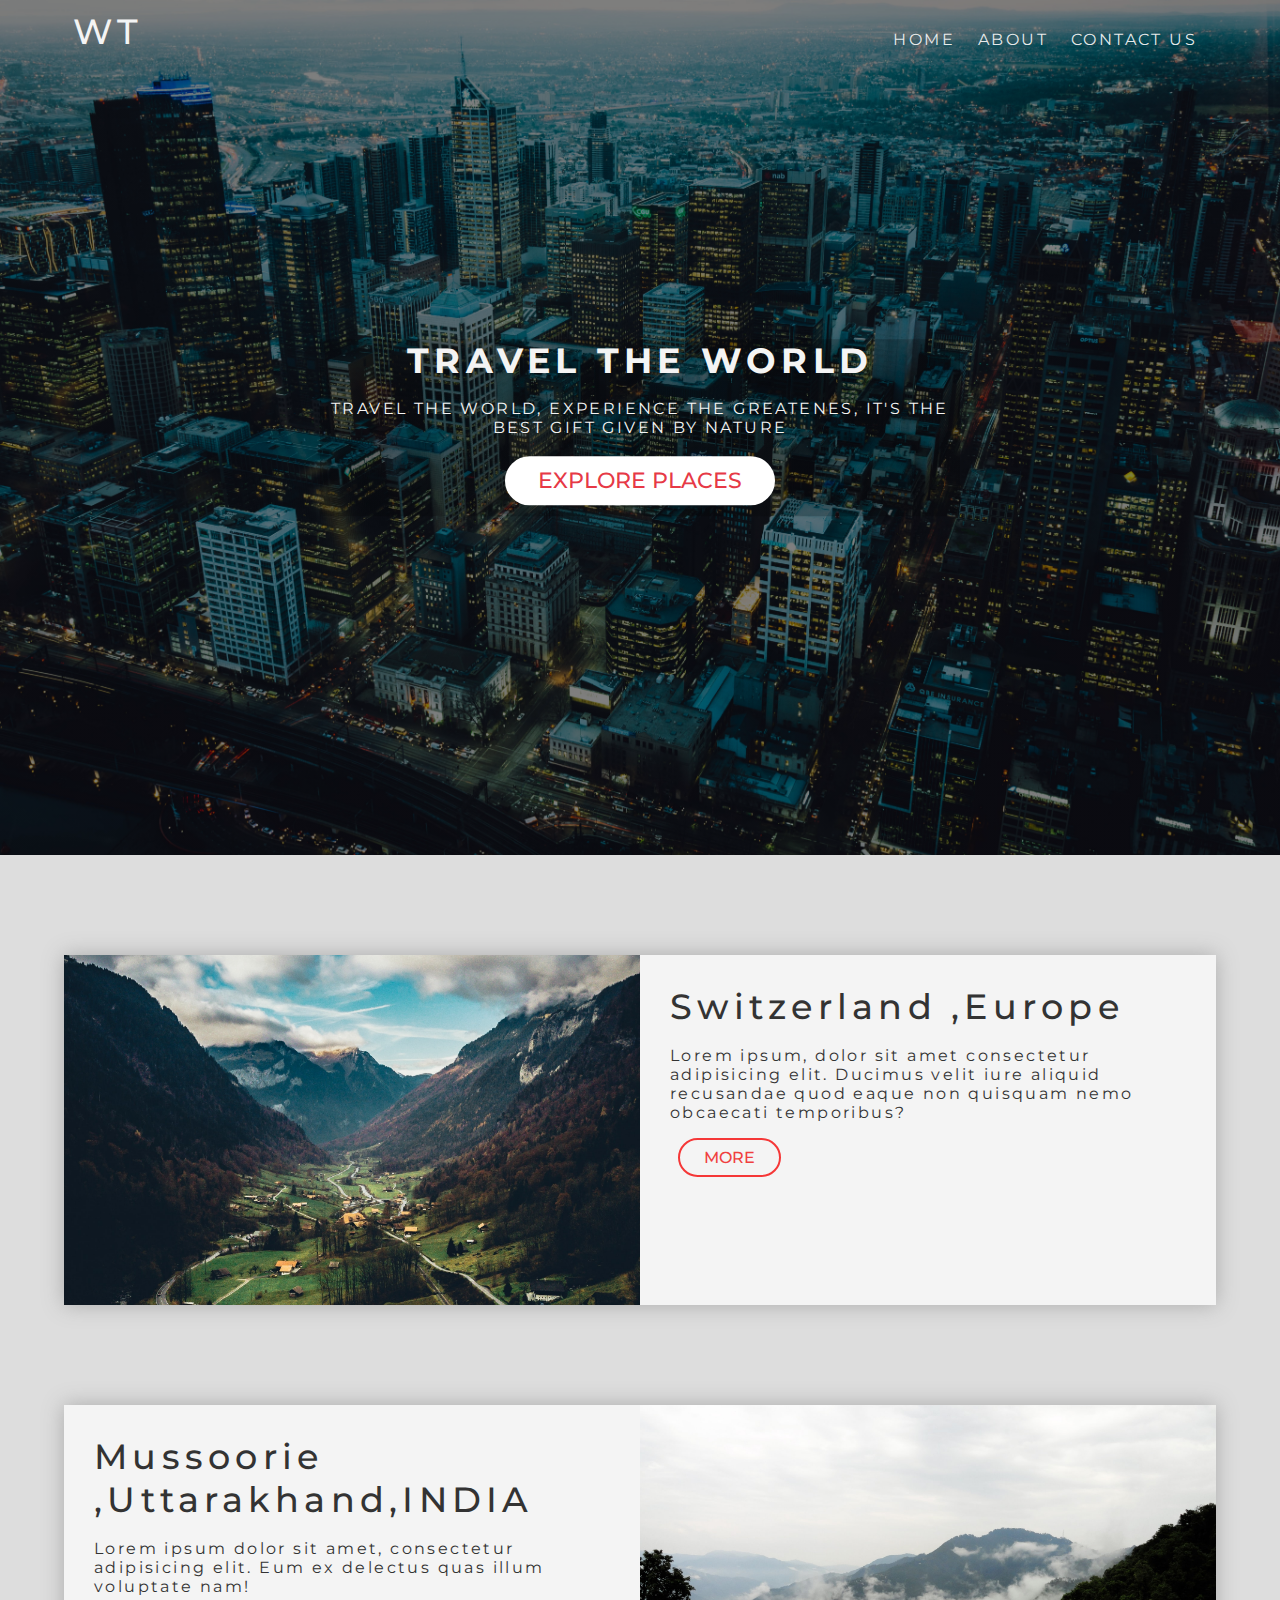
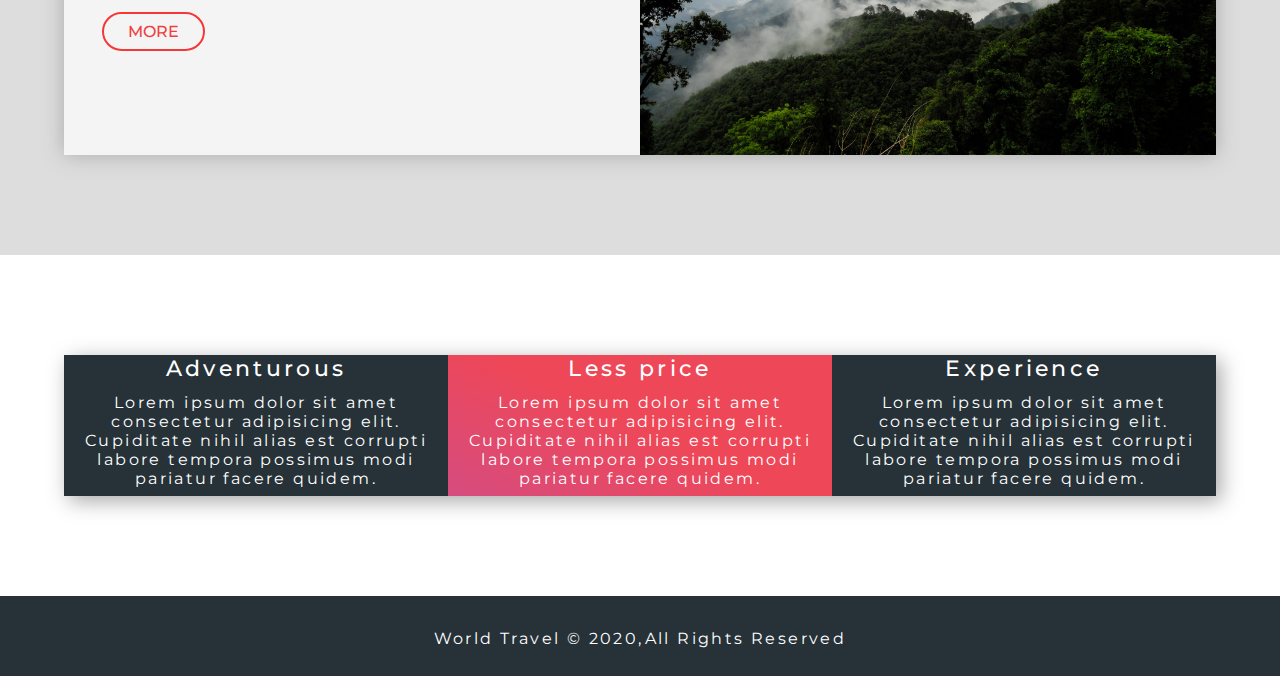
<file: index.html>
<!DOCTYPE html>
<html lang="en">
<head>
    <meta charset="UTF-8">
    <meta name="viewport" content="width=device-width, initial-scale=1.0">
    <link rel="stylesheet" href="./css/style.css">
    <link rel="stylesheet" href="https://cdnjs.cloudflare.com/ajax/libs/font-awesome/5.15.1/css/all.min.css" integrity="sha512-+4zCK9k+qNFUR5X+cKL9EIR+ZOhtIloNl9GIKS57V1MyNsYpYcUrUeQc9vNfzsWfV28IaLL3i96P9sdNyeRssA==" crossorigin="anonymous" />
    <title>Travel Website</title>
</head>
<body>
    <header class="header">
        <nav class="navbar">
            <div class="container">

                <h1 class="logo lg-heading text-light">WT</h1>
                <ul class="nav-items">
                    <li class="nav-item"><a href="./index.html">Home</a></li>
                    <li class="nav-item"><a href="./about.html">About</a></li>
                    <li class="nav-item"><a href="./contact.html">Contact us</a></li>
                </ul>

            </div>
        </nav>
            <div class="header-content">
                <h1 class="lg-heading text-light main-heading">Travel the world</h1>
                <p class="text-light">travel the world, experience the greatenes, it's the best gift given by nature</p>
                <a href="#explore-places" class="btn btn-primary text-red md-heading">EXPLORE PLACES</a>
            </div>
    </header>
    
    <section class="showcase "id="explore-places">
        <div class="container">
            <div class="row row1">
                <div class="img-box">
                    <img src="./img/jose-llamas-NUCkkmo7BwE-unsplash.jpg" alt="nature,switzerland">
                </div>
                <div class="text-box">
                    <h2 class="lg-heading text-black">Switzerland ,Europe</h2>
                    <p class="text-black">Lorem ipsum, dolor sit amet consectetur adipisicing elit. Ducimus velit iure aliquid recusandae quod eaque non quisquam nemo obcaecati temporibus?</p>
                    <a  href="./about.html" class="btn btn-secondary">MORE</a>
                </div>
            </div>
            <div class="row row2">
                <div class="img-box">
                    <img src="./img/narinder-pal-jmeXz26F4ow-unsplash.jpg" alt="nature,Mussorie,uttarakhand,india">
                </div>
                <div class="text-box">
                    <h2 class="lg-heading text-black">Mussoorie ,Uttarakhand,INDIA</h2>
                    <p class="text-black">Lorem ipsum dolor sit amet, consectetur adipisicing elit. Eum ex delectus quas illum voluptate nam!</p>
                    <a href="./about.html" class="btn btn-secondary">MORE</a>
                </div>
            </div>
        </div>
    </section>

    <section class="features">
        <div class="container">
            <div class="box-wrapper">
                <div class="box box1">
                    <i class="fas fa-route fa-2x text-red"></i>
                    <h2 class="md-heading">Adventurous</h2>
                    <p>Lorem ipsum dolor sit amet consectetur adipisicing elit. Cupiditate nihil alias est corrupti labore tempora possimus modi pariatur facere quidem.</p>
                
                </div>
                <div class="box box2">
                    <i class="fas fa-strikethrough fa-2x"></i>
                    <h2 class="md-heading">Less price</h2>
                    <p>Lorem ipsum dolor sit amet consectetur adipisicing elit. Cupiditate nihil alias est corrupti labore tempora possimus modi pariatur facere quidem.</p>
    
                </div>
                <div class="box box3 ">
                    <i class="fas fa-user-check fa-2x text-red"></i>
                    <h2 class="md-heading">Experience</h2>
                    <p>Lorem ipsum dolor sit amet consectetur adipisicing elit. Cupiditate nihil alias est corrupti labore tempora possimus modi pariatur facere quidem.</p>
    
                </div>
            </div>
        </div>
        
    </section>
    <footer class="footer">
        <div class="socialmedialinks">
            <i class="fab fa-facebook fa-4x"></i>
            <i class="fab fa-twitter fa-4x"></i>
            <i class="fab fa-instagram fa-4x"></i>
            <div>
                <p>World Travel &copy; 2020,All Rights Reserved</p>
            </div>

        </div>
    </footer>
    
    
</body>
</html>
</file>
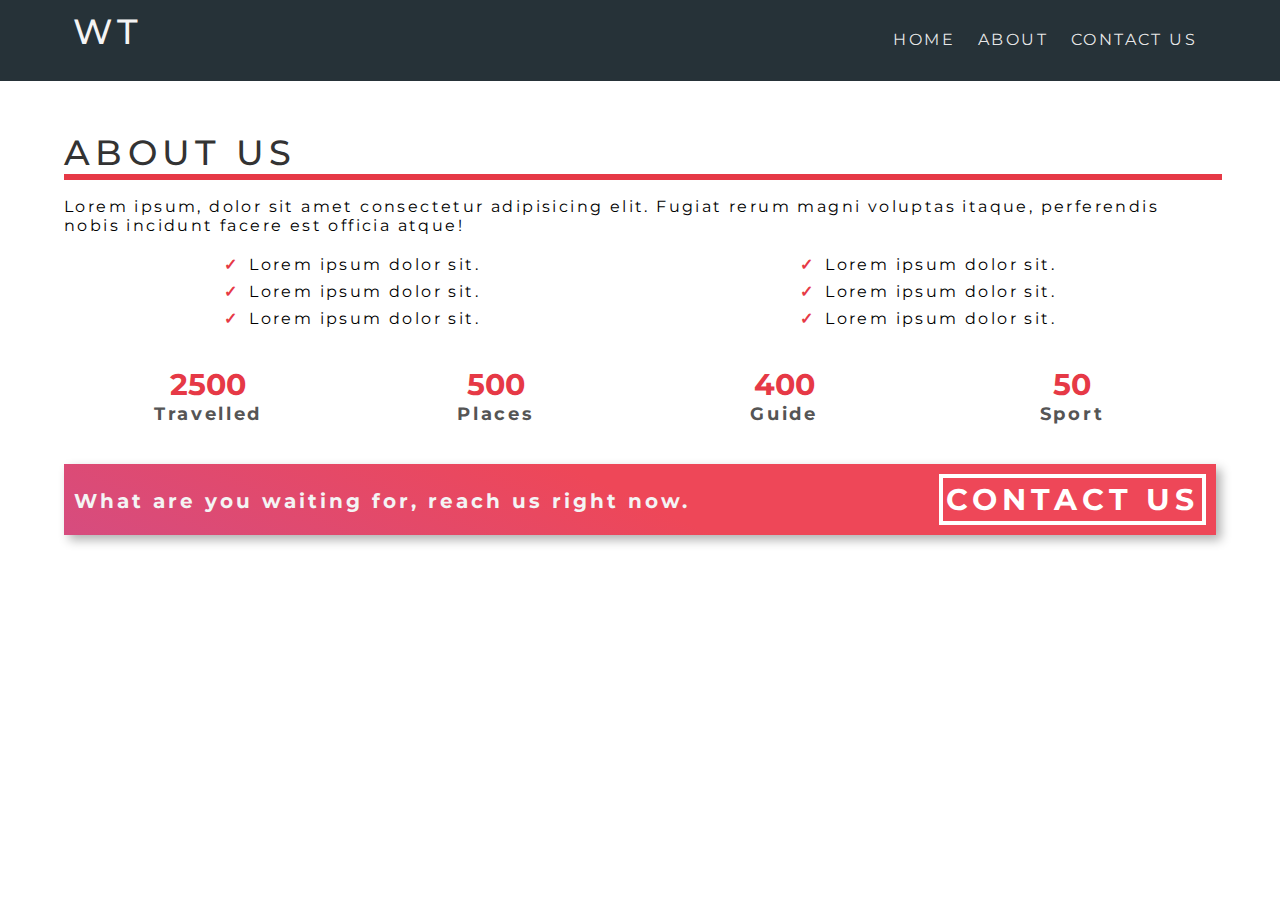
<file: about.html>
<!DOCTYPE html>
<html lang="en">
<head>
    <meta charset="UTF-8">
    <meta name="viewport" content="width=device-width, initial-scale=1.0">
    <link rel="stylesheet" href="./css/style.css">
    <link rel="stylesheet" href="https://cdnjs.cloudflare.com/ajax/libs/font-awesome/5.15.1/css/all.min.css" integrity="sha512-+4zCK9k+qNFUR5X+cKL9EIR+ZOhtIloNl9GIKS57V1MyNsYpYcUrUeQc9vNfzsWfV28IaLL3i96P9sdNyeRssA==" crossorigin="anonymous" />
    <title>Travel WebsiteABOUT PAGE</title>
</head>
<body>
    <nav class="navbar bg-dark">
        <div class="container">

            <h1 class="logo lg-heading text-light">WT</h1>
            <ul class="nav-items">
                <li class="nav-item"><a href="./index.html">Home</a></li>
                <li class="nav-item"><a href="./about.html">About</a></li>
                <li class="nav-item"><a href="./contact.html">Contact us</a></li>
            </ul>
        </div>
    </nav>
    <section class="about">
        <div class="container">
            <h2 class="lg-heading text-black about-heading">ABOUT US</h2>
            <p class="text-grey">Lorem ipsum, dolor sit amet consectetur adipisicing elit. Fugiat rerum magni voluptas itaque, perferendis nobis incidunt facere est officia atque!</p>
            <div class="about-wrapper">
                <div class="left">
                    <ul>
                        <li>Lorem ipsum dolor sit.</li>
                        <li>Lorem ipsum dolor sit.</li>
                        <li>Lorem ipsum dolor sit.</li>
                        
                    </ul> 

                </div>
                <div class="right">
                    <ul><li>Lorem ipsum dolor sit.</li>
                        <li>Lorem ipsum dolor sit.</li>
                        <li>Lorem ipsum dolor sit.</li>
                    </ul>

                </div>
            </div>
            <div class="counts">
                <div class="count-item count-item1 ">
                    <span>2500</span>
                    <p>Travelled</p>

                </div>
                <div class="count-item count-item2 ">
                    <span>500</span>
                    <p>Places</p>
                </div>
                <div class="count-item count-item3 ">
                    <span>400</span>
                    <p>Guide</p>
                </div>
                <div class="count-item count-item4 ">
                    <span>50</span>
                    <p>Sport</p>
                </div>
            </div>
            <div class="banner">
                <div class="banner-left">
                    <p class="banner-line">What are you waiting for, reach us right now.</p>
                </div>
                <div class="banner-right">
                    <a href="contact.html"class="btn-banner md-heading">Contact us</a>
                </div>
            </div>
        </div>
        
    </section>
    
</body>
</html>
</file>
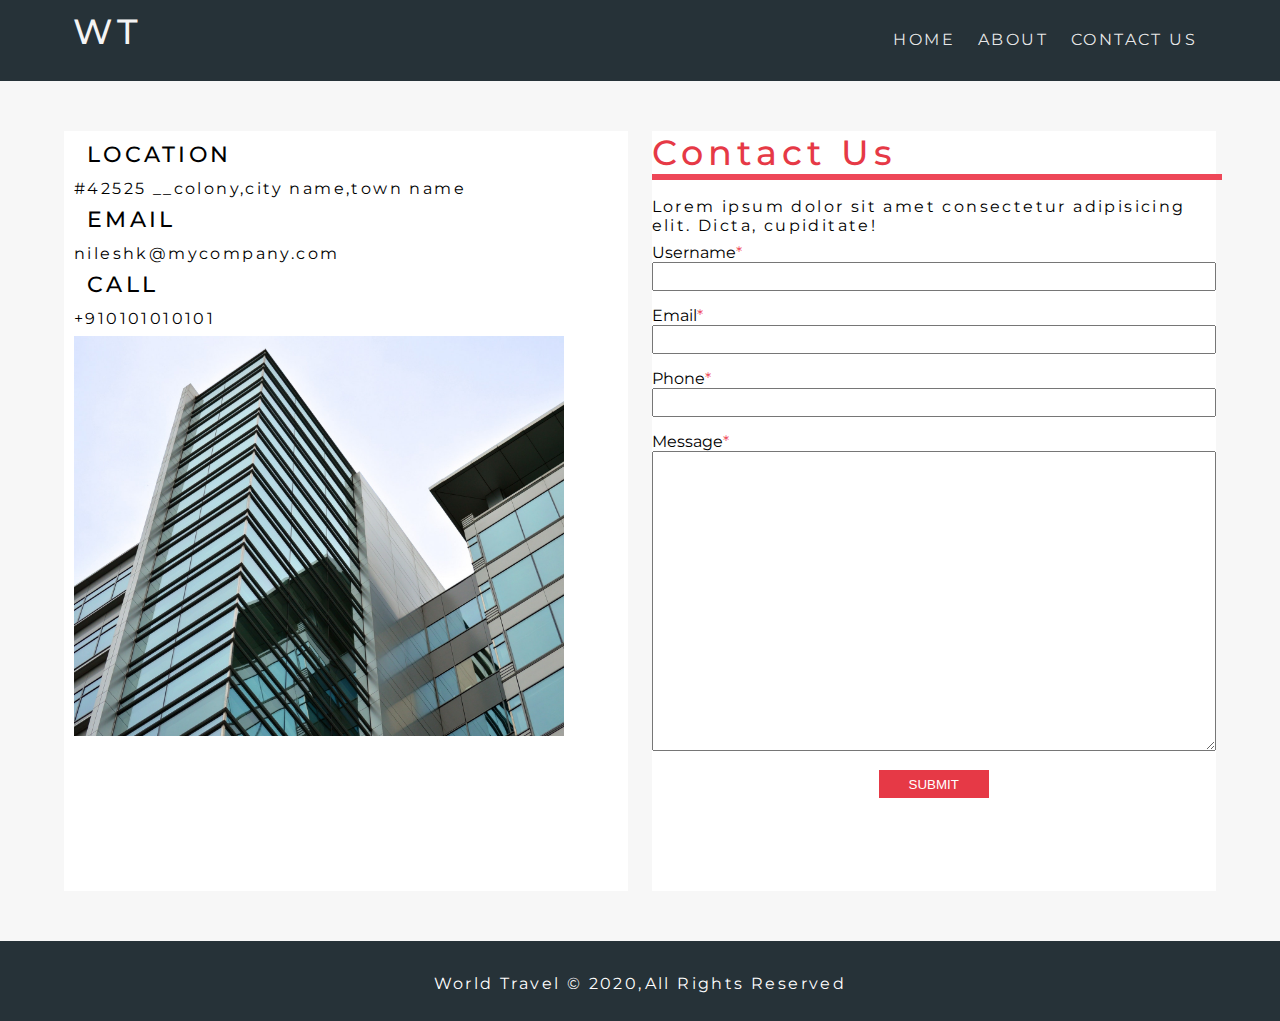
<file: contact.html>
<!DOCTYPE html>
<html lang="en">
<head>
    <meta charset="UTF-8">
    <meta name="viewport" content="width=device-width, initial-scale=1.0">
    <link rel="stylesheet" href="./css/style.css">
    <link rel="stylesheet" href="https://cdnjs.cloudflare.com/ajax/libs/font-awesome/5.15.1/css/all.min.css" integrity="sha512-+4zCK9k+qNFUR5X+cKL9EIR+ZOhtIloNl9GIKS57V1MyNsYpYcUrUeQc9vNfzsWfV28IaLL3i96P9sdNyeRssA==" crossorigin="anonymous" />
    <title>Travel Website| CONTACT PAGE</title>
</head>
<body>
    <nav class="navbar bg-dark">
        <div class="container">

            <h1 class="logo lg-heading text-light">WT</h1>
            <ul class="nav-items">
                <li class="nav-item"><a href="./index.html">Home</a></li>
                <li class="nav-item"><a href="./about.html">About</a></li>
                <li class="nav-item"><a href="./contact.html">Contact us</a></li>
            </ul>
        </div>
    </nav>
    <section class="contact-form">
        <div class="container">
            <div class="form-wrapper">
                <div class="company-address">
                    <div class="adress-group">
                        <i class=" fas fa-map-marker-alt fa-3x text-red"></i>
                        <h2 class="text-grey md-heading">Location</h2>
                        <p >#42525 __colony,city name,town name</p>
                    </div>
                    <div class="adress-group">
                        <i class="far fa-envelope fa-3x text-red"></i>
                        <h2 class="text-grey md-heading">Email</h2>
                        <p >nileshk@mycompany.com</p>
                    </div>
                    <div class="adress-group">
                        <i class=" fas fa-phone-square-alt fa-3x text-red"></i>
                        <h2 class="text-grey md-heading">Call</h2>
                        <p >+910101010101</p>
                    </div>
                    <img src="./img/pexels-pixabay-164572.jpg" alt="company image">

                </div>
                <form action="" class="form">
                    <h1 class="lg-heading text-red">Contact Us</h1>
                    <p class="text-gray">Lorem ipsum dolor sit amet consectetur adipisicing elit. Dicta, cupiditate!</p>
                    <div class="form-group">
                        <label for="username">Username</label>
                        <input type="text" name="" id="username" required>
                    </div>
                    <div class="form-group">
                        <label for="email">Email</label>
                        <input type="email" name="" id="email" required>
                    </div>
                    <div class="form-group">
                        <label for="Phone">Phone</label>
                        <input type="text" name="" id="phone" required>
                    </div>
                    <div class="form-group">
                        <label for="message">Message</label>
                        <textarea name="" id="message" ></textarea>
                    </div>
                    <button type="submit" class="form-btn">Submit</button>
                </form>
            </div>
        </div>        
    </section>
    <footer class="footer">
        <div class="socialmedialinks">
            <i class="fab fa-facebook fa-4x"></i>
            <i class="fab fa-twitter fa-4x"></i>
            <i class="fab fa-instagram fa-4x"></i>
            <div>
                <p>World Travel &copy; 2020,All Rights Reserved</p>
            </div>

        </div>
    </footer>
    
</body>
</html>
</file>
<file: css/style.css>
@import url('https://fonts.googleapis.com/css2?family=Montserrat:wght@300;400;500;700&family=Poppins&display=swap');

*{
    margin: 0;
    padding: 0;
    box-sizing: border-box;
}
/* ######################## html element styling ############## */
html{
    font-size: 62.5%;
}

body{
    font-family: 'Montserrat', sans-serif;
    /* line-height: 1.7; */
}

ul li{
    list-style-type:none;

}
a {
    font-size: 1.6rem;
    text-decoration: none;
}
p, li{
    font-size: 1.6rem;
    margin-bottom: 0.5em;
    letter-spacing: 0.15em;
}
h1,h2,h3{
    margin-bottom: 0.5em;
    letter-spacing: 00.15em;
    font-weight: 500;
}
/* ################ utility classes ################ */

.container{
    max-width: 1200px;
    width: 90%;
    margin: 0 auto;

}
     
.lg-heading{
    font-size: 3.5rem;
}
.md-heading{
    font-size: 2.2rem;
}
.text-red{
    color: #e63946;

}
.text-light{
    color: #f4f4f4;
}
.text-black{
    color: #333333;

}
.text-grey{
    columns: #555555;
}
.bg-dark{
    background-color: #263238;

}

.btn{
    display: inline-block;
    padding: 0.5em 1.5em;
    font-weight: 500;
    text-transform: uppercase;
    margin:0.5em;

}
.btn-primary{
    background-color: white;
    border-radius: 10em;
}





/* ################################# header styling #################### */

.header{
    height: 95vh;
    background:linear-gradient(rgba(0,0,0,0.5),rgba(0,0,0,0.5)), url('../img/pexels-maxime-francis-2246476.jpg');
    background-position: center;
    background-size:cover ;
    background-repeat: no-repeat;
    position: relative;
}

.navbar{
    padding: 1rem;
}

.navbar .logo{
    float: left;
    
}

.navbar .nav-items{
        float: right;
        margin-top: 1rem;
        
}
.navbar .nav-item{
    display: inline-block;
    padding: 1rem;
    text-transform: uppercase;
    
}
.navbar a:link,
 .navbar a:visited{
    color: #f4f4f4f4;
}
.navbar a{
    padding-bottom: 0.3rem;
}
.navbar a:hover{
    border-bottom: 1px solid white;
}
.navbar::after{
    content: "";
    display: block;
    clear: both;
}
/* ############################header content styling############### */

.header-content{
    
    position: absolute;
    text-align: center;
    top: 50%;
    left: 50%;
    transform: translate(-50%,-50%);
    background: linear-gradient(rgba(0,0,0,0.2),rgba(0,0,0,0.2));
}


.header-content h1{
    text-transform: uppercase;
    font-weight: 700;
}
.header-content p{
    text-transform: uppercase;
}
/* #################### showcase section styling####################### */
.showcase{
    background:#ddd;
    padding:10rem 0;
}
.row{
    height: 350px;
    background: #f4f4f4;
    box-shadow: 0px 0px 20px 0px #aaaaaa;
    
}
.row1{
    margin-bottom: 10rem;
}
.row1 .img-box,.row2 .text-box{
    float: left;
    width: 50%;
}
.row2 .img-box,.row1 .text-box{
    float: right;
    width: 50%;
}
.row .img-box{
    
    height: 100%;
}

.row .text-box    {
    padding: 3rem;
    
}
.row .img-box img{
    display: inline-block;
    width: 100%;
    height: 100%;
    object-fit: cover;
}
.row2 .text-box h2{
    
    overflow-wrap: break-word;
}



.btn-secondary {
    border: 2px solid rgb(245, 55, 55);
    color: rgb(240, 63, 63);
    border-radius: 1.5em;
    background: #f4f4f4;
}
.btn-primary:hover ,.btn-secondary:hover{
    background: #fcf3f2;

}
.row::after{
    content: "";
    display: block;
    clear: both;
}
/* ############################ features section styling ################ */
.features {
    padding: 10rem 0;

}
.box-wrapper{
    box-shadow: 5px 5px 20px 0px rgba(0, 0, 0, 0.349);
}
.box{
    width: 33.33%;
    float: left;
    text-align: center;   
}
.box1,.box3{
    background-color: #263238;
    color: #fff;
}
.box2{
    background: linear-gradient(25deg,#d64c7f,#ee4758 50%);
    color: #fff;
    
}
.box-wrapper::after{
    content:"";
    display: block;
    clear:both;
}
/* ##################footer################### */
.footer{
    background: #263238;
    color: #fff;
    padding: 2rem;
    text-align: center;
}
.socialmedialinks i{
    margin: 2rem; 
}
/* ############################ ABOUT PAGE STYLING################# */
.about{
    padding:5rem 0;

}

.about-heading::after{
    content:"";
    display:block;
    border: 3px solid #e63946;
    width: 100%;
    
}
/* ###########################about wrapper styling####################### */
.about-wrapper{
    
    text-align: center;
    margin-top:2rem;
}

.about-wrapper .left{
    float: left;
    width: 50%;
    
}
.about-wrapper .right{
    float: right;
    width: 50%;
}

.about-wrapper::after{
    content: "";
    display: block;
    clear: both;
}
.about-wrapper li::before{
    content: '\2713';
    color:#e63946 ;
    font-weight: bold;
    padding-right: 1rem;
}
/* #########################count styling################# */
.counts{
    margin-top:3rem;  
}
.count-item{   
    float: left;
    text-align: center;
    width:25%   
}

.counts::after{
    content: "";
    display: block;
    clear: both;
}

.count-item span{
    font-size: 3rem;
    font-weight: 700;
    color: #e63946;
}

.count-item p{
    font-weight: 700;
    color:#555;
    font-size:1.8rem;
}
/* #############################banner styling########################## */
.banner{
    background: linear-gradient(25deg,#d64c7f,#ee4758 50%);
    padding:1rem;
    margin-top: 3rem;
    color: #f4f4f4;
    box-shadow: 5px 5px 10px rgba(0, 0, 0, 0.308);
}
.banner .banner-left{
    float: left;
    width: 60%;
    
}
.banner .banner-right{
    float:right;
    width: 40%;
    text-align: right;
}
.banner-line{
    font-weight: 700;
    font-size: 2rem;
    margin-top:1.5rem;
}
.banner::after{
    content:"";
    display: block;
    clear: both;    
}
.banner .banner-right .btn-banner{
    color: #fff;
    display:inline-block ;
    border:4px solid white;
    text-transform: uppercase;
    text-align: center;
    font-weight: 700;
    font-size: 3rem;
    padding: 0.3rem;
    letter-spacing:0.5rem

}
/* ########################contact-form styling################# */
.contact-form{
    padding:5rem 0;
    background: #f7f7f7;
    
}

.form-wrapper::after{
    content:"";
    display:block;
    clear:both;
}
.form-wrapper .company-address{
    float: left;
    width: 49%;
    background: #fff;
    padding:1rem;
    height: 760px;
}
.form-wrapper .company-address i{
    display: inline-block;
    margin-right: 1rem;

}
.form-wrapper .company-address h2{
    display: inline-block;
    text-transform: uppercase;

}
.form-wrapper .address-group{
    margin-bottom: 3rem;
}
.form-wrapper .company-address img{
    max-width: 90%;
    min-height: 40rem ;
    object-fit: cover;
    object-position: center;
}
/* #######################form stytling###################### */
.form-wrapper .form{
    font-size: 1.6rem;
    float: right;
    width: 49%;
    background: #fff;
    height: 760px;
}

.form h1::after{
    content:"";
    display: block;    
    border: 3px solid #ee4758;
    width: 100%;
}
.form-wrapper .form label{
    display:block;
}
.form-wrapper .form input{
        padding:0.5rem;
        width: 100%;
}
.form-wrapper .form .form-group{
    margin-bottom: 1.5rem;
}
.form-wrapper .form label::after{
    content: "*";
    color: #ee4758;
}
.form-wrapper .form textarea{
    width: 100%;
    height: 300px;
    padding:1rem;
}
.form-wrapper .form .form-btn{
    display: block;
    margin: 0 auto;
    padding: 0.5em 3rem;
    text-transform: uppercase;
    background: #e63946;
    color: #fff;
    outline: none;
    border: none;
    cursor: pointer;
}
@media (max-width:500px){
    html{
        font-size: 50%;
    }
    .navbar .nav-items, .navbar .logo{
        float:none;
        display: block;
        width: 100%;
        text-align: center;
    }
    .header-content .main-heading {
        display: none;
    }
    .row{
        height: auto;
        width: 100%;
    }
    .row .img-box,.row .text-box{
    float: none;
    width: 100%;
    text-align: center;

    }
    .features .box{
        float: none;
        width: 100%;
        text-align: center;
        box-shadow: 5px 5px 20px 0px rgba(0, 0, 0, 0.349);
    }
    .features .box-2,
    .features .box-3{
        margin-top: 7rem;
    }
    .box-wrapper{
        box-shadow: none;
    }
    .banner .banner-left,
    .banner .banner-right{
        float: none;
        width: 100%;
        text-align: center;
    }
    .form-wrapper .company-address{
        float: none;
        width: 100%;
        height: auto;
        margin-bottom: 5rem;
    }
    .form-wrapper .form{
        float: none;
        width: 100%;
        height: auto;
    }
}
    @media(min-width: 501px) and (max-width: 768px){
        html{
            font-size: 50%;
        }
        p{
            font-size: 1.6rem-;
        }
        
        .navbar .nav-items, .navbar .logo{
            float:none;
            display: block;
            width: 100%;
            text-align: center;
        }
        .row{
            height: auto;
            width: 100%;
        }
        .row .img-box,.row .text-box{
        float: none;
        width: 100%;
        text-align: center;
    
        }
        .features .box{
            float: none;
            width: 100%;
            text-align: center;
            box-shadow: 5px 5px 20px 0px rgba(0, 0, 0, 0.349);
        }
        .features .box-2,
        .features .box-3{
            margin-top: 7rem;
        }
        .box-wrapper{
            box-shadow: none;
        }
        .banner .banner-left,
        .banner .banner-right{
            float: none;
            width: 100%;
            text-align: center;
        }
        .form-wrapper .company-address{
            float: none;
            width: 100%;
            height: auto;
            margin-bottom: 5rem;
        }
        .form-wrapper .form{
            float: none;
            width: 100%;
            height: auto;
        }
     }

    @media(min-width:769px) and (max-width:1200px){
        html{
            font-size: 56.25%;
        }
        .row .text-box h2{
            font-size: 2.2rem;
            font-weight: 500;
        }


    }
    @media(orientation: landscape) and (max-height:500px){
        .header{
            height: 90vmax;
        }
    }
</file>
